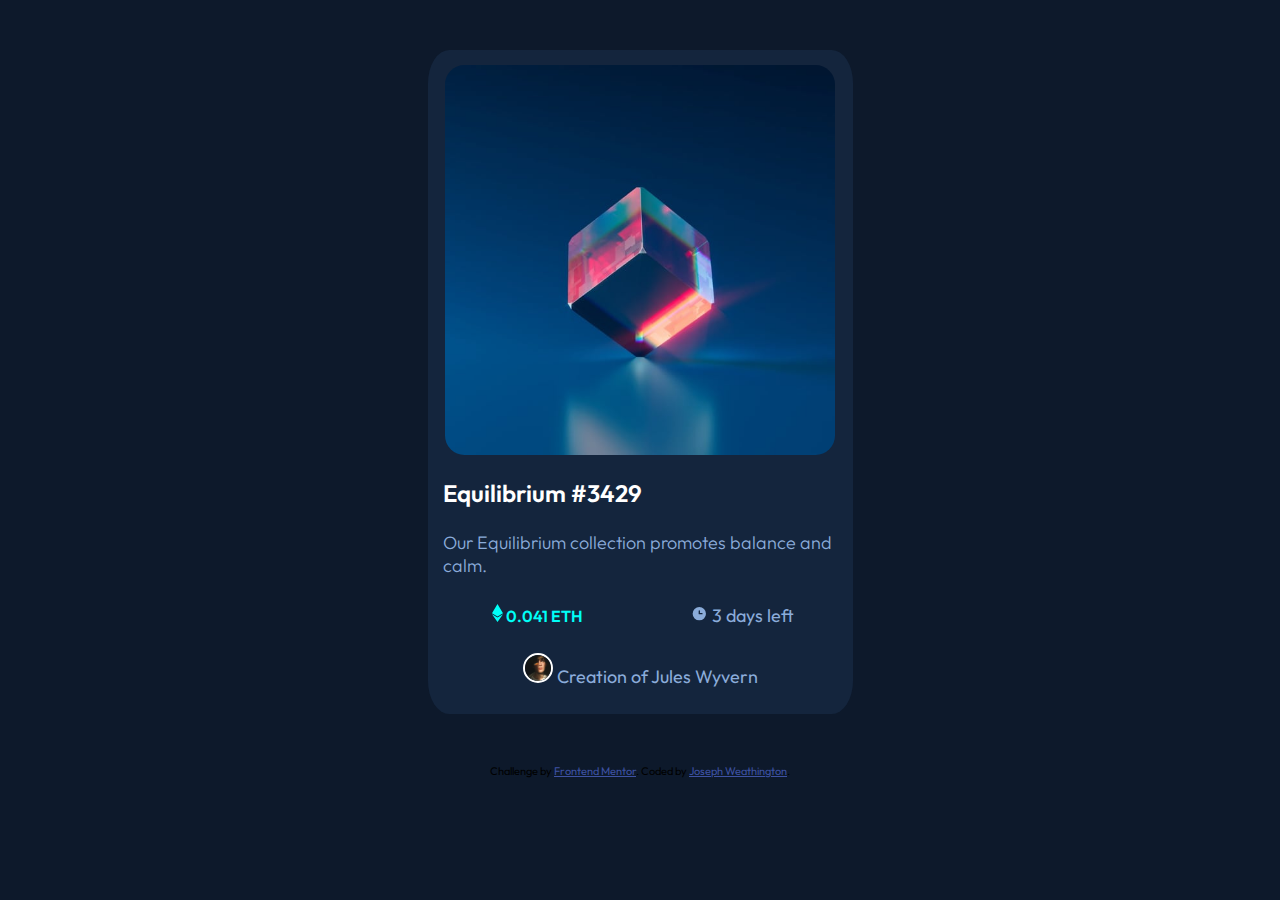
<file: index.html>
<!DOCTYPE html>
<html lang="en">
  <head>
    <meta charset="UTF-8" />
    <meta name="viewport" content="width=device-width, initial-scale=1.0" />
    <!-- displays site properly based on user's device -->

    <link
      rel="icon"
      type="image/png"
      sizes="32x32"
      href="favicon-32x32.png"
    />
    <link rel="preconnect" href="https://fonts.googleapis.com" />
    <link rel="preconnect" href="https://fonts.gstatic.com" crossorigin />
    <link
      href="https://fonts.googleapis.com/css2?family=Outfit:wght@300;400;600&family=Red+Hat+Display:wght@500;700;900&family=Spartan:wght@400;500;700&display=swap"
      rel="stylesheet"
    />
    <link rel="stylesheet" href="styles.css" />
    <title>Frontend Mentor | NFT preview card component</title>
  </head>
  <body>
    <article class="card">
      <img
        src="image-equilibrium.jpg"
        alt="equilibrium"
        class="equilibriumimg"
        width="390"
      />
      <div class="equilibrium">Equilibrium #3429</div>
      <div class="description">
        Our Equilibrium collection promotes balance and calm.
      </div>
      <div class="eth">
        <img src="icon-ethereum.svg" alt="ethereum" />
        0.041 ETH
      </div>
      <div class="days">
        <img src="icon-clock.svg" alt="clock" />
        3 days left
      </div>
      <div class="author">
        <img
          src="image-avatar.png"
          alt="avatar"
          width="30px"
          class="avatar"
        />
        Creation of <span class="jules">Jules Wyvern</span>
      </div>
    </article>
    <div class="attribution">
      Challenge by
      <a href="https://www.frontendmentor.io?ref=challenge" target="_blank"
        >Frontend Mentor</a
      >. Coded by <a href="#">Joseph Weathington</a>.
    </div>
  </body>
</html>
</file>
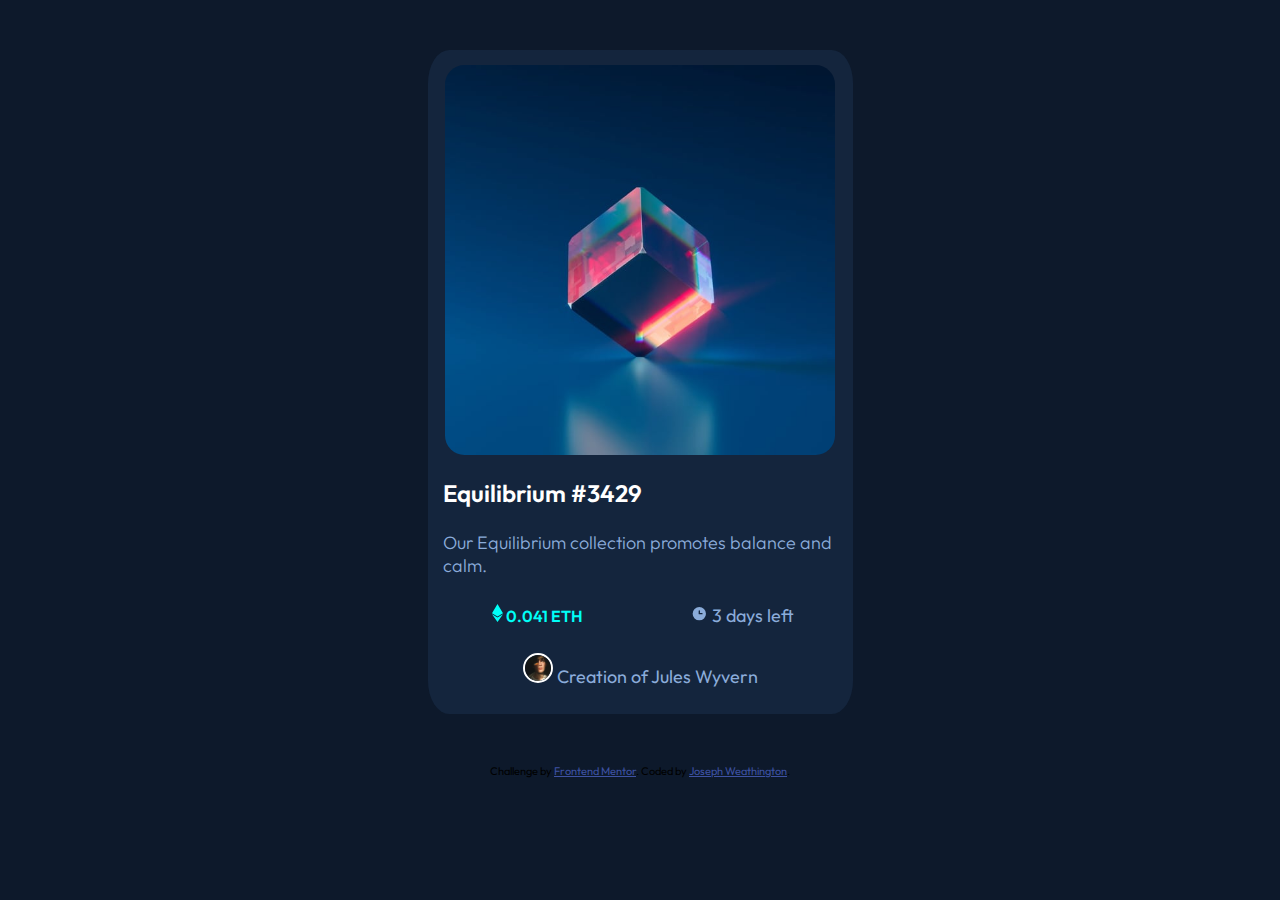
<file: nft-preview-card-component-main/index.html>
<!DOCTYPE html>
<html lang="en">
  <head>
    <meta charset="UTF-8" />
    <meta name="viewport" content="width=device-width, initial-scale=1.0" />
    <!-- displays site properly based on user's device -->

    <link
      rel="icon"
      type="image/png"
      sizes="32x32"
      href="./images/favicon-32x32.png"
    />
    <link rel="preconnect" href="https://fonts.googleapis.com" />
    <link rel="preconnect" href="https://fonts.gstatic.com" crossorigin />
    <link
      href="https://fonts.googleapis.com/css2?family=Outfit:wght@300;400;600&family=Red+Hat+Display:wght@500;700;900&family=Spartan:wght@400;500;700&display=swap"
      rel="stylesheet"
    />
    <link rel="stylesheet" href="/CSS files/styles.css" />
    <title>Frontend Mentor | NFT preview card component</title>
  </head>
  <body>
    <article class="card">
      <img
        src="/images/image-equilibrium.jpg"
        alt="equilibrium"
        class="equilibriumimg"
        width="390"
      />
      <div class="equilibrium">Equilibrium #3429</div>
      <div class="description">
        Our Equilibrium collection promotes balance and calm.
      </div>
      <div class="eth">
        <img src="/images/icon-ethereum.svg" alt="ethereum" />
        0.041 ETH
      </div>
      <div class="days">
        <img src="/images/icon-clock.svg" alt="clock" />
        3 days left
      </div>
      <div class="author">
        <img
          src="/images/image-avatar.png"
          alt="avatar"
          width="30px"
          class="avatar"
        />
        Creation of <span class="jules">Jules Wyvern</span>
      </div>
    </article>
    <div class="attribution">
      Challenge by
      <a href="https://www.frontendmentor.io?ref=challenge" target="_blank"
        >Frontend Mentor</a
      >. Coded by <a href="#">Joseph Weathington</a>.
    </div>
  </body>
</html>
</file>
<file: styles.css>
* {
  margin: 0;
  padding: 0;
  box-sizing: border-box;
}

body {
  font-family: "Outfit", sans-serif;
  font-size: 18px;
  background-color: hsl(217, 54%, 11%);
}

.card {
  background-color: hsl(216, 50%, 16%);
  display: grid;
  max-width: 425px;
  border-radius: 5%;
  margin-left: auto;
  margin-right: auto;
  grid-template-columns: 1fr 1fr;
  grid-template-rows: 390px 1fr 1fr 1fr 1fr;
  justify-items: center;
  gap: 15px;
  padding: 15px;
  margin: 50px auto;
}

.equilibriumimg {
  border-radius: 5%;
  grid-column: 1 / 3;
}

.equilibrium {
  grid-column: 1 / 3;
  grid-row: 2;
  align-self: center;
  justify-self: start;
  color: hsl(0, 0%, 100%);
  font-weight: 600;
  font-size: 1.5rem;
}

.description {
  grid-column: 1 /3;
  grid-row: 3;
  color: hsl(215, 51%, 70%);
  font-weight: 300;
}

.eth {
  grid-column: 1;
  grid-row: 4;
  color: hsl(178, 100%, 50%);
  font-weight: 600;
  font-size: 1rem;
  align-self: center;
}

.days {
  grid-column: 2;
  grid-row: 4;
  color: hsl(215, 51%, 70%);
  align-self: center;
}

.author {
  grid-column: 1 / 3;
  grid-row: 5;
  color: hsl(215, 51%, 70%);
}

.avatar {
  border: 2px solid white;
  border-radius: 50%;
}

.attribution {
  font-size: 11px;
  text-align: center;
}
.attribution a {
  color: hsl(228, 45%, 44%);
}

/* ### Primary

- Soft blue: hsl(215, 51%, 70%)
- Cyan: hsl(178, 100%, 50%)

### Neutral

- Very dark blue (main BG): hsl(217, 54%, 11%)
- Very dark blue (card BG): hsl(216, 50%, 16%)
- Very dark blue (line): hsl(215, 32%, 27%)
- White: hsl(0, 0%, 100%)

## Typography

### Body Copy

- Font size (paragraph): 18px

### Font

- Family: [Outfit](https://fonts.google.com/specimen/Outfit)
- Weights: 300, 400, 600 */
</file>
<file: CSS files/styles.css>
* {
  margin: 0;
  padding: 0;
  box-sizing: border-box;
}

body {
  font-family: "Outfit", sans-serif;
  font-size: 18px;
  background-color: hsl(217, 54%, 11%);
}

.card {
  background-color: hsl(216, 50%, 16%);
  display: grid;
  max-width: 425px;
  border-radius: 5%;
  margin-left: auto;
  margin-right: auto;
  grid-template-columns: 1fr 1fr;
  grid-template-rows: 390px 1fr 1fr 1fr 1fr;
  justify-items: center;
  gap: 15px;
  padding: 15px;
  margin: 50px auto;
}

.equilibriumimg {
  border-radius: 5%;
  grid-column: 1 / 3;
}

.equilibrium {
  grid-column: 1 / 3;
  grid-row: 2;
  align-self: center;
  justify-self: start;
  color: hsl(0, 0%, 100%);
  font-weight: 600;
  font-size: 1.5rem;
}

.description {
  grid-column: 1 /3;
  grid-row: 3;
  color: hsl(215, 51%, 70%);
  font-weight: 300;
}

.eth {
  grid-column: 1;
  grid-row: 4;
  color: hsl(178, 100%, 50%);
  font-weight: 600;
  font-size: 1rem;
  align-self: center;
}

.days {
  grid-column: 2;
  grid-row: 4;
  color: hsl(215, 51%, 70%);
  align-self: center;
}

.author {
  grid-column: 1 / 3;
  grid-row: 5;
  color: hsl(215, 51%, 70%);
}

.avatar {
  border: 2px solid white;
  border-radius: 50%;
}

.attribution {
  font-size: 11px;
  text-align: center;
}
.attribution a {
  color: hsl(228, 45%, 44%);
}

/* ### Primary

- Soft blue: hsl(215, 51%, 70%)
- Cyan: hsl(178, 100%, 50%)

### Neutral

- Very dark blue (main BG): hsl(217, 54%, 11%)
- Very dark blue (card BG): hsl(216, 50%, 16%)
- Very dark blue (line): hsl(215, 32%, 27%)
- White: hsl(0, 0%, 100%)

## Typography

### Body Copy

- Font size (paragraph): 18px

### Font

- Family: [Outfit](https://fonts.google.com/specimen/Outfit)
- Weights: 300, 400, 600 */
</file>
